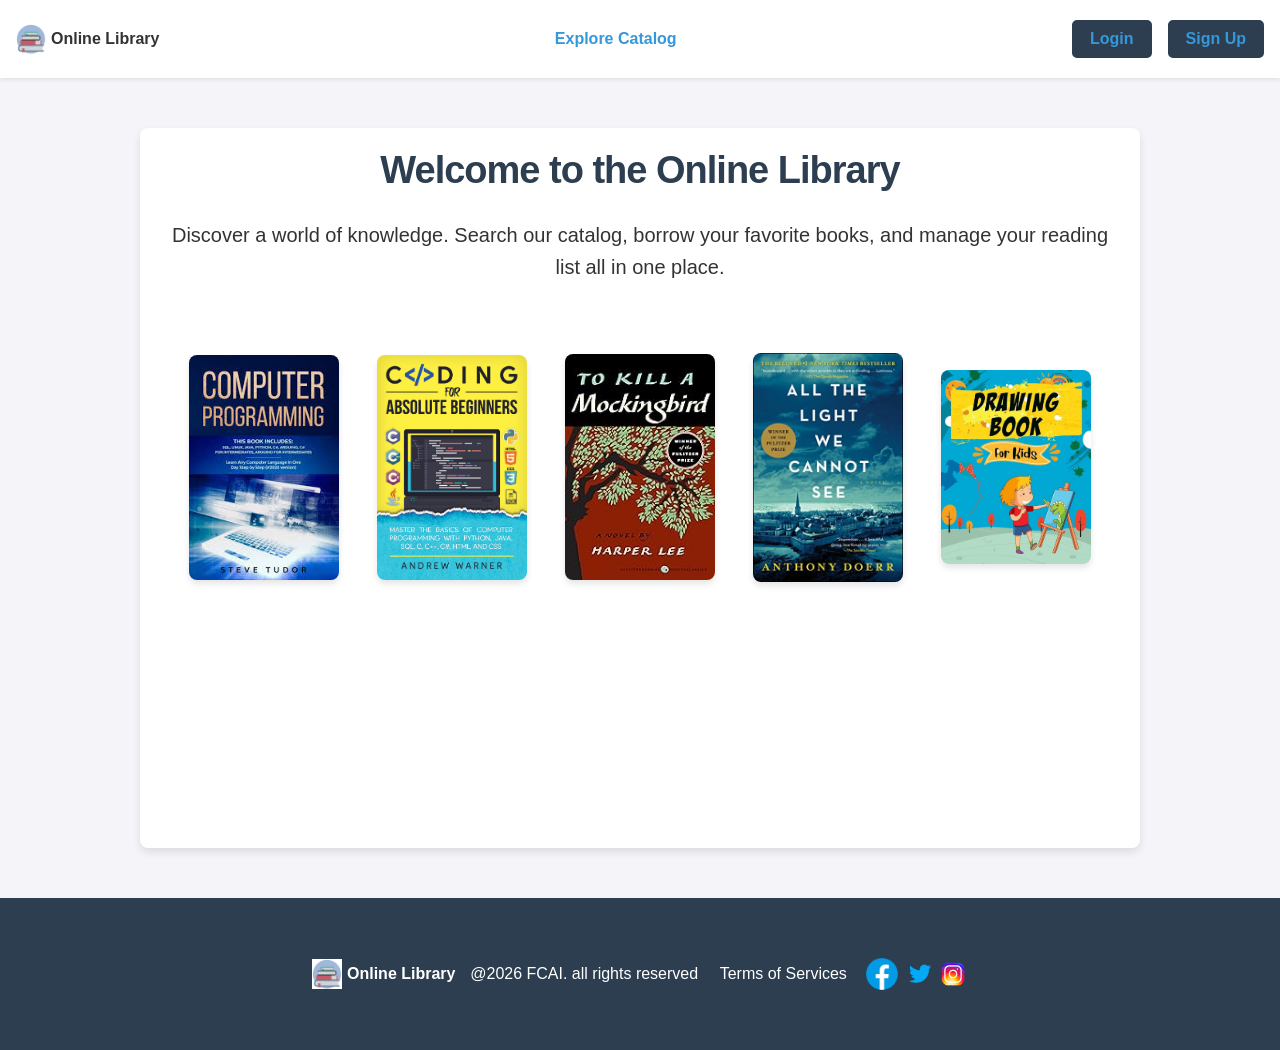
<file: index.html>
<!DOCTYPE html>
<html lang="en">
<head>
    <link rel="stylesheet" href="css/style.css">
    <link rel="stylesheet" href="css/queries.css">
    <link rel="icon" type="image/x-icon" href="images/icon.png">
    <meta charset="UTF-8">
    <title>Online Library - Home</title>
</head>
<body>
    <nav class="navbar">
        <div class="iconName">
            <img src="images/icon.png" alt="icon" width="30px">
            <b>Online Library</b>
        </div>
        <ul class="pageOptions" id="navLinks">
            <!-- Dynamically injected links based on role -->
        </ul>
        <div id="beforeAuth" class="logContainer hidden">
            <a href="pages/login.html" class="navbarBtns">Login</a>
            <a href="pages/signup.html" class="navbarBtns">Sign Up</a>
        </div>

        <div id="afterAuth" class="logContainer hidden">
            <span id="userGreeting" style="margin-right: 15px;"></span>
            <button id="logOutBtn" class="navbarBtns">Log Out</button>
        </div>
    </nav>

    <main class="container" id="homeContainer">
        <div class="homeWelcome">
            <h1>Welcome to the Online Library</h1>
            <p class="headerText">Discover a world of knowledge. Search our catalog, borrow your favorite books, and manage your reading list all in one place.</p>
        </div>
        <div class="cards">
            <a href="pages/search_books.html">
                <img src="images/img1.jpg" alt="programming book" class="img">
            </a>
            <a href="pages/search_books.html">
                <img src="images/img2.jpg" alt="coding book" class="img">
            </a>
            <a href="pages/search_books.html">
                <img src="images/img3.jpg" alt="literature book" class="img">
            </a>
            <a href="pages/search_books.html">
                <img src="images/img4.jpg" alt="literature book" class="img">
            </a>
            <a href="pages/search_books.html">
                <img src="images/img5.jpg" alt="kids coloring book" class="img">
            </a>

        </div>
    </main>
    <footer>
        <div class="footer">
            <div class="iconName">
                <img src="images/icon.png" alt="icon" width="30px">
                <b>Online Library</b>
            </div>
            <p>@2026 FCAI. all rights reserved </p>
            <p>Terms of Services</p>
            <div class="socialMediaIcons">
                <img src="images/facebook.png" alt="Facebook icon" width="40px">
                <img src="images/twitter.png" alt="Twitter icon" width="30px">
                <img src="images/instagram.png" alt="Instagram icon" width="30px">
            </div>
        </div>

    </footer>
    <script src="js/main.js"></script>
</body>
</html>
</file>
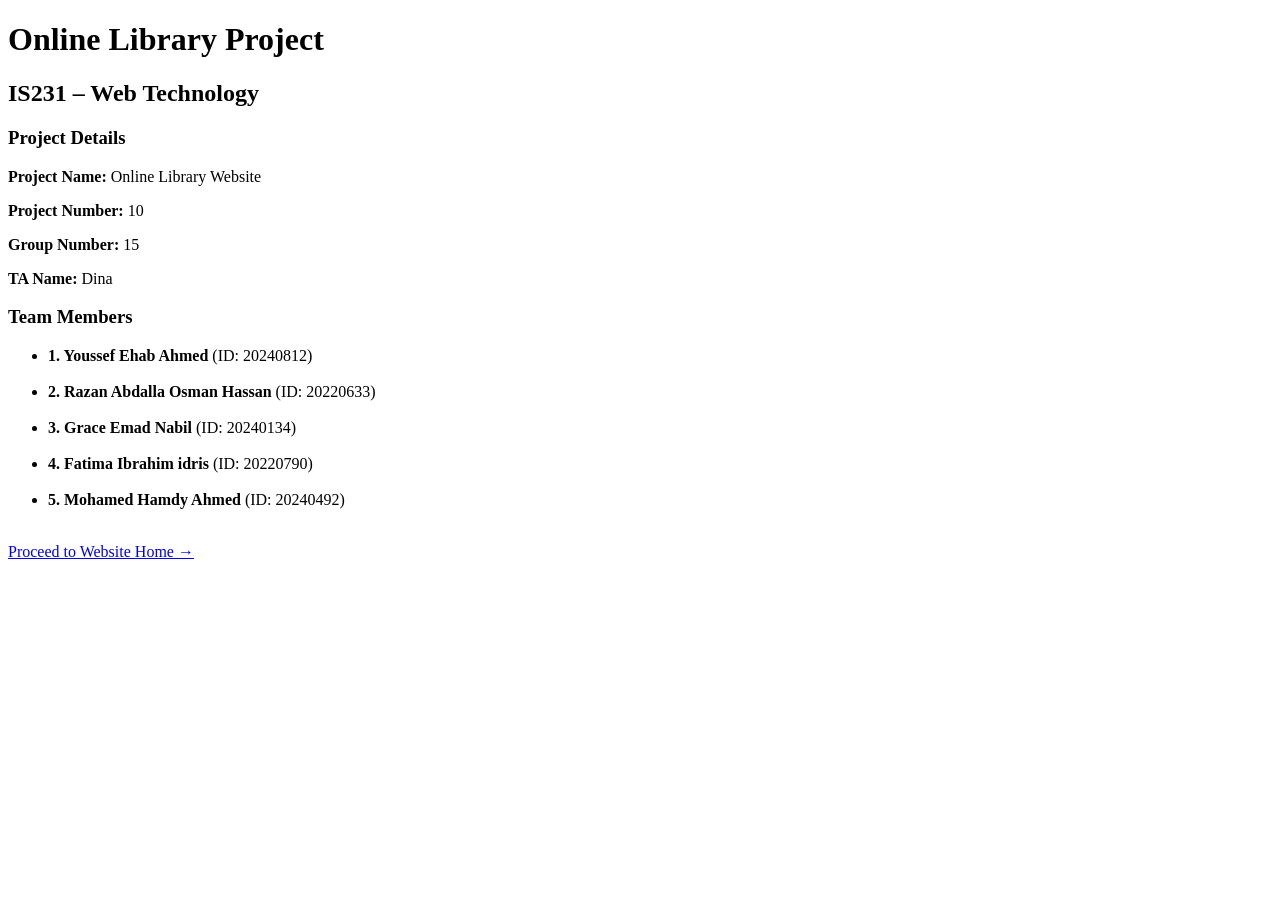
<file: cover_page.html>
<!DOCTYPE html>
<html lang="en">
<head>
    <meta charset="UTF-8">
    <title>Cover Page - Online Library</title>
</head>
<body>
    <main class="container">
        <h1>Online Library Project</h1>
        <h2>IS231 – Web Technology</h2>
        
        <section>
            <h3>Project Details</h3>
            <p><strong>Project Name:</strong> Online Library Website</p>
            <p><strong>Project Number:</strong> 10</p>
            <p><strong>Group Number:</strong> 15</p>
            <p><strong>TA Name:</strong> Dina</p>
        </section>

        <section>
            <h3>Team Members</h3>
            <ul>
                <li><strong>1. Youssef Ehab Ahmed</strong> (ID: 20240812)</li>
                <br>
                <li><strong>2. Razan Abdalla Osman Hassan</strong> (ID: 20220633)</li>
                <br>
                <li><strong>3. Grace Emad Nabil</strong> (ID: 20240134)</li>
                <br>
                <li><strong>4. Fatima Ibrahim idris</strong> (ID: 20220790)</li>
                <br>
                <li><strong>5. Mohamed Hamdy Ahmed</strong> (ID: 20240492)</li>
            </ul>
        </section>

        <section>
            <br>
            <a href="index.html">Proceed to Website Home →</a>
        </section>
    </main>
</body>
</html>
</file>
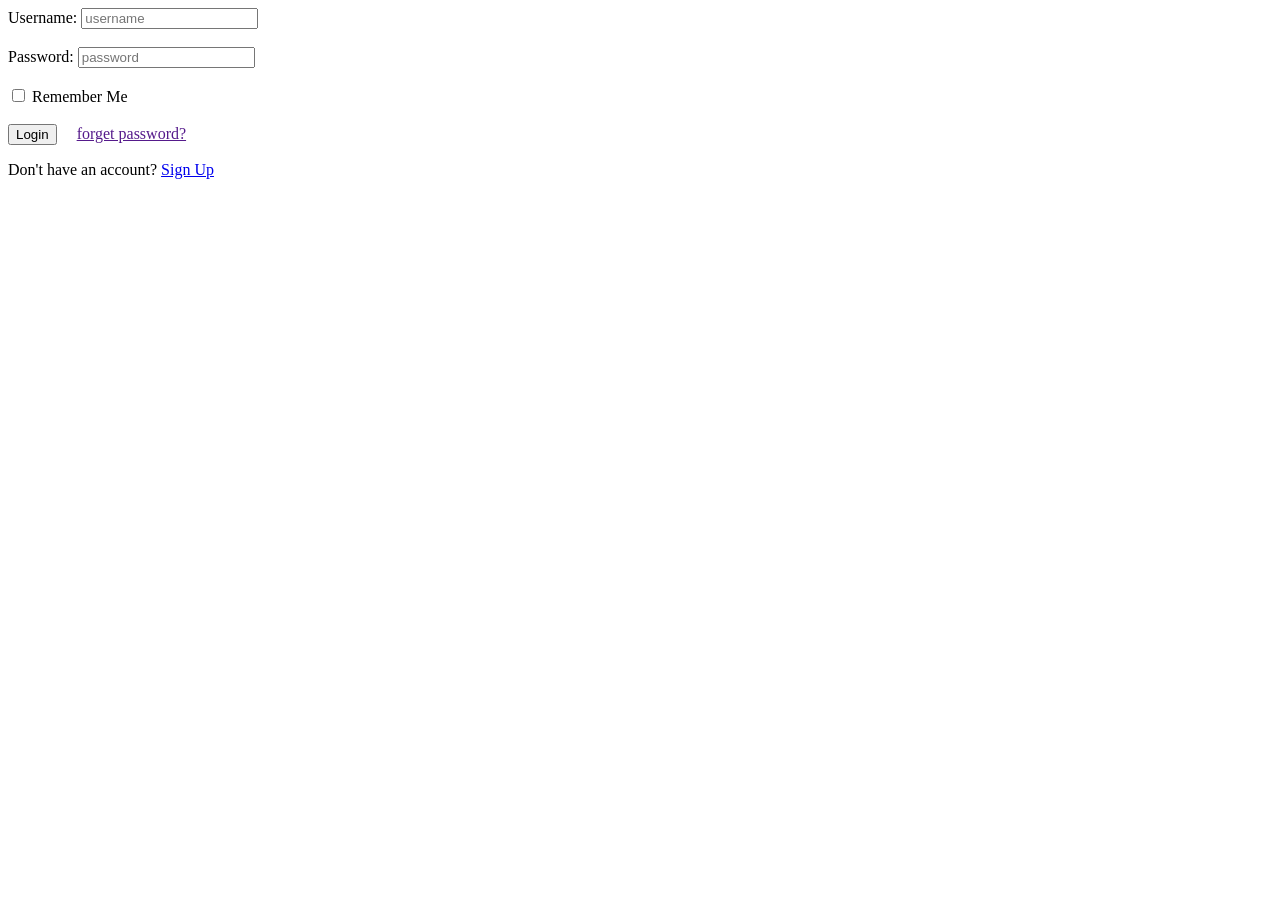
<file: login.html>
<!DOCTYPE html>
<html lang="en">
<head>
    <meta charset="UTF-8">
    <title>Log In</title>
</head>
<body>
    <main>
        <form>
            <label for="username">Username: </label>
            <input type="text" id="username" name="username" placeholder="username"><br><br>
            <label for="password">Password: </label>
            <input type="text" id="password" name="password" placeholder="password">
            <br><br>
            <input type="checkbox" id="remember" name="remember" value="Remember Me">
            <label for="remember">Remember Me</label>
            <br><br>

            <input type="button" value="Login">&emsp;
            <a href="">forget password?</a>

            <p>Don't have an account? <a href="signUp.html">Sign Up</a></p>
        </form>
    </main>

</body>
</html>
</file>
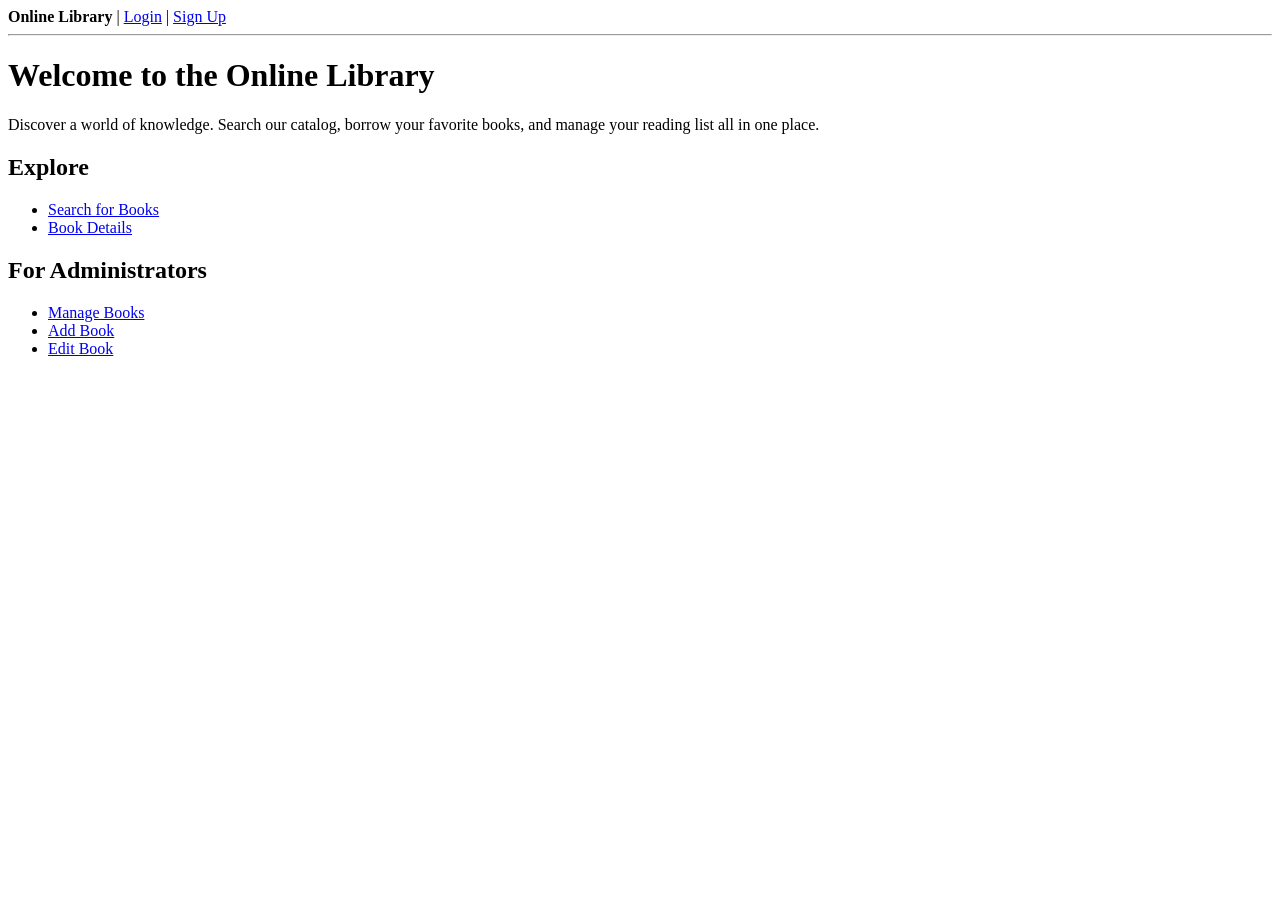
<file: Navigation Admin Phase 1 .html>
<!DOCTYPE html>
<html lang="en">
<head>
    <meta charset="UTF-8">
    <title>Online Library - Home</title>
</head>
<body>
    <nav class="navbar">
        <b>Online Library</b> | 
        <a href="pages/login.html">Login</a> | 
        <a href="pages/signup.html">Sign Up</a>
    </nav>
    <hr>

    <main class="container">
        <h1>Welcome to the Online Library</h1>
        <p>Discover a world of knowledge. Search our catalog, borrow your favorite books, and manage your reading list all in one place.</p>
        
        <section>
            <h2>Explore</h2>
            <ul>
                <li><a href="pages/search_books.html">Search for Books</a></li>
                <li><a href="pages/book_details.html">Book Details</a></li>
            </ul>
        </section>
        
        <section>
            <h2>For Administrators</h2>
            <ul>
                <li><a href="pages/admin_books.html">Manage Books</a></li>
                <li><a href="pages/add_book.html">Add Book</a></li>
                <li><a href="pages/edit_book.html">Edit Book</a></li>
            </ul>
        </section>
    </main>
</body>
</html>
</file>
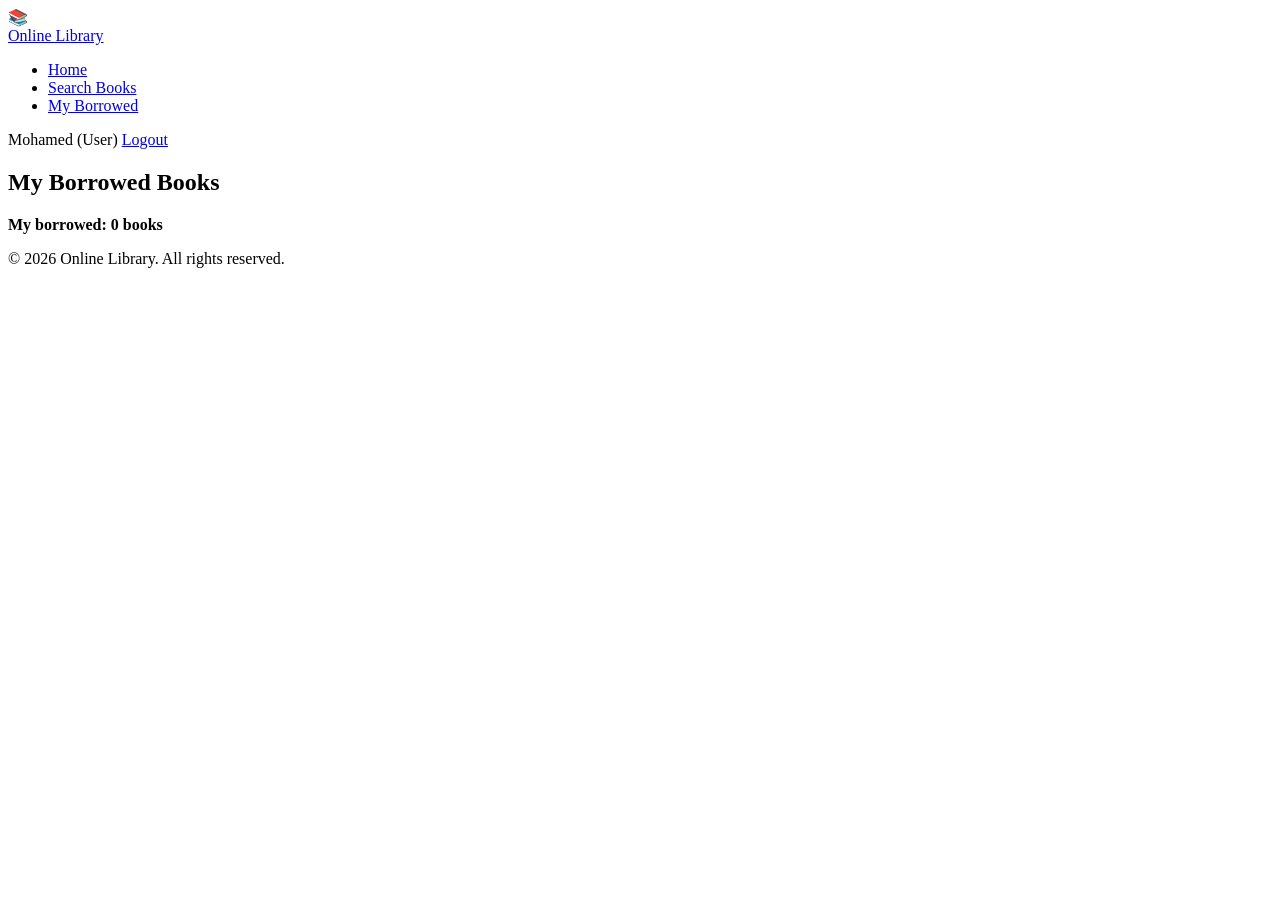
<file: Navigation User Phase 1.html>
<!DOCTYPE html>
<html lang="en">
<head>
    <meta charset="UTF-8">
    <title>My Borrowed Books - Online Library</title>
</head>
<body>
    <nav class="navbar">
        <div class="logo-container">
            <div class="logo-icon">📚</div>
            <div class="logo-text"><a href="#">Online Library</a></div>
        </div>
        <div class="nav-row">
            <ul class="nav-links">
                <li><a href="../index.html">Home</a></li>
                <li><a href="search_books.html">Search Books</a></li>
                <li><a href="user_borrowed.html">My Borrowed</a></li>
            </ul>
            <div class="user-info">
                <span>Mohamed</span>
                <span class="user-badge">(User)</span>
                <a href="login.html" class="logout-btn">Logout</a>
            </div>
        </div>
    </nav>
    
    <main class="container">
        <div class="header">
            <h2>My Borrowed Books</h2>
            <span><b>My borrowed: 0 books</b></span>
        </div>
        
    </main>
    <footer class="footer">
        <p>&copy; 2026 Online Library. All rights reserved.</p>
    </footer>
</body>
</html>
</file>
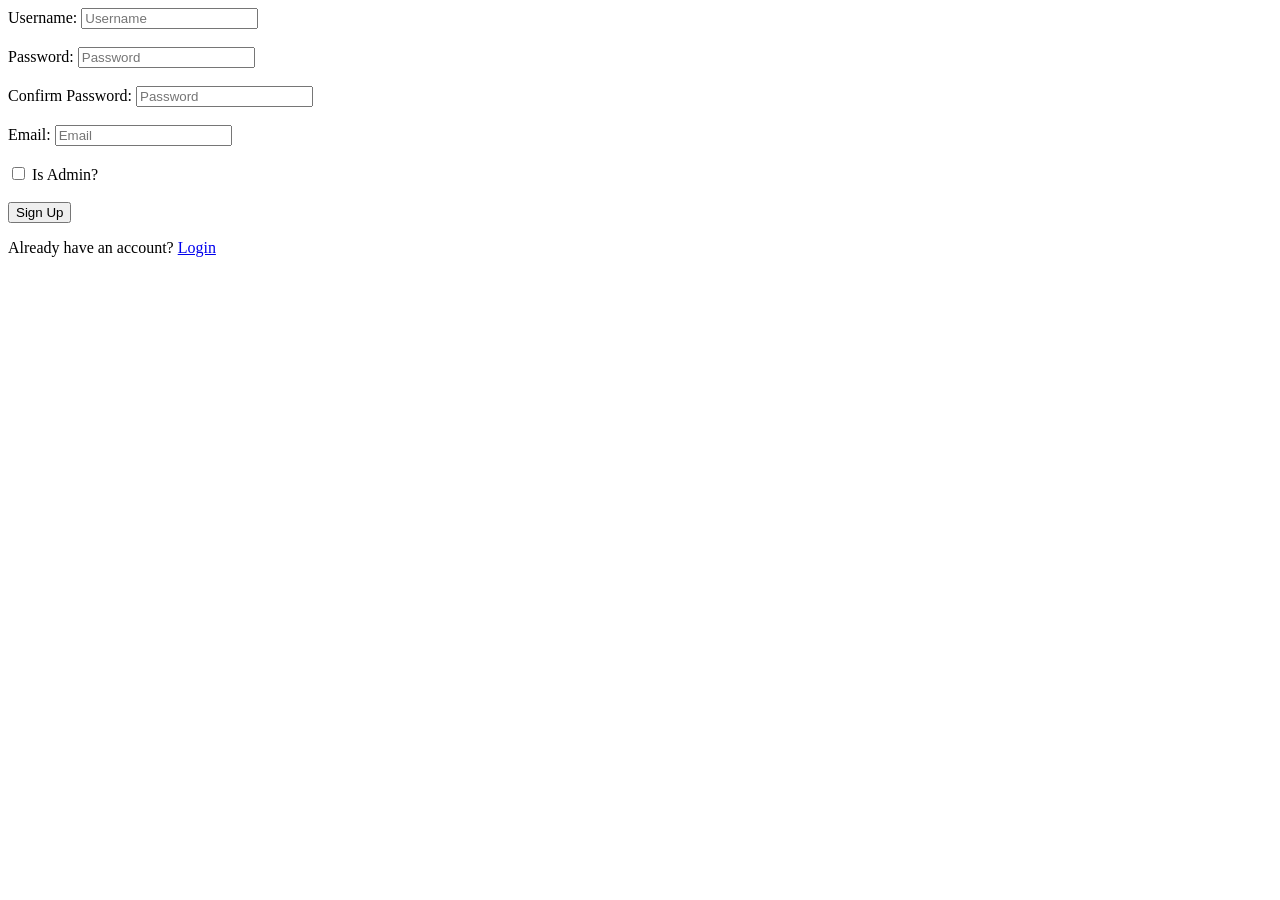
<file: signUp.html>
<!DOCTYPE html>
<html lang="en">
<head>
    <meta charset="UTF-8">
    <title>Sign Up</title>
</head>
<body>
    <main>
        <form>
            <label for="username">Username: </label>
            <input type="text" id="username" name="username" placeholder="Username"><br><br>
            <label for="password">Password: </label>
            <input type="text" id="password" name="password" placeholder="Password">
            <br><br>
            <label for="confPass">Confirm Password: </label>
            <input type="text" id="confPass" name="confPass" placeholder="Password">
            <br><br>
            <label for="email">Email: </label>
            <input type="email" id="email" name="email" placeholder="Email">
            <br><br>

            <input type="checkbox" id="isAdmin" name="isAdmin">
            <label for="isAdmin">Is Admin?</label>

            <br><br>
            <input type="button" value="Sign Up">
            <p>Already have an account? <a href="logIn.html">Login</a></p>
        </form>
    </main>

</body>
</html>
</file>
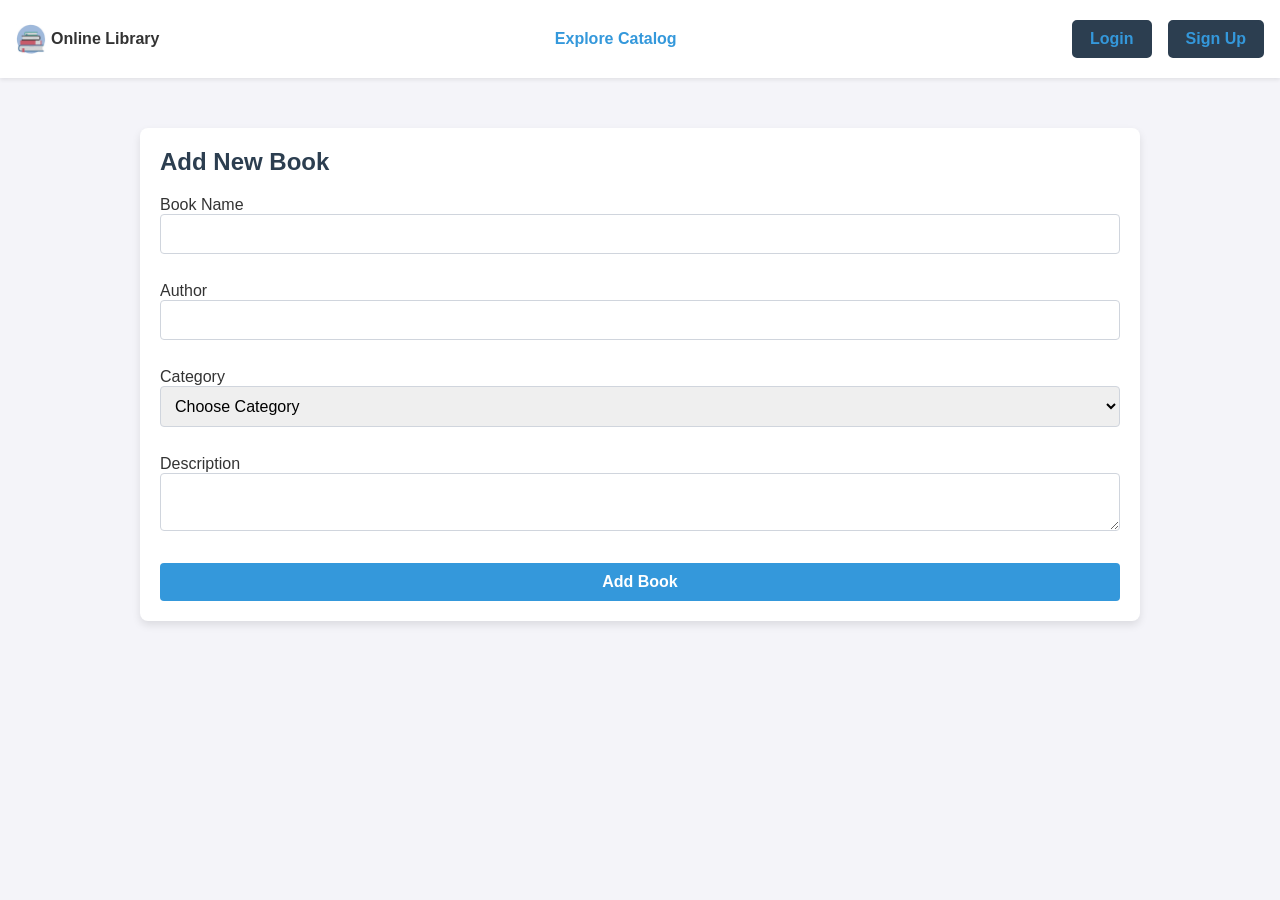
<file: pages/add_book.html>
<!DOCTYPE html>
<html lang="en">
<head>
    <link rel="stylesheet" href="../css/style.css">
    <link rel="stylesheet" href="../css/queries.css">
    <link rel="icon" type="image/x-icon" href="../images/icon.png">
    <meta charset="UTF-8">
    <title>Add Book</title>
</head>

<body>
    <nav class="navbar">
        <div class="iconName">
            <img src="../images/icon.png" alt="icon" width="30px">
            <b><a href="../index.html" style="color: inherit; text-decoration: none;">Online Library</a></b>
        </div>
        <ul class="pageOptions" id="navLinks"></ul>
        <div id="beforeAuth" class="logContainer hidden">
            <a href="login.html" class="navbarBtns">Login</a>
            <a href="signup.html" class="navbarBtns">Sign Up</a>
        </div>
        <div id="afterAuth" class="logContainer hidden">
            <span id="userGreeting" style="margin-right: 15px;"></span>
            <button id="logOutBtn" class="navbarBtns">Log Out</button>
        </div>
    </nav>

    <main class="container">
        <section class="form-container">
            <h2>Add New Book</h2>
            <form id="addBookForm">
                <label>Book Name</label><br>
                <input type="text" name="bookName" class="formInput" required><br><br>

                <label>Author</label><br>
                <input type="text" name="author" class="formInput" required><br><br>

                <label>Category</label><br>
                <select name="category" class="formInput" required>
                    <option value="">Choose Category</option>
                    <option>Fiction</option>
                    <option>Science</option>
                    <option>History</option>
                    <option>Technology</option>
                </select><br><br>

                <label>Description</label><br>
                <textarea name="description" class="formInput" required></textarea><br><br>

                <button type="submit" class="btn">Add Book</button>
            </form>
        </section>
    </main>

    <script src="../js/admin.js"></script>
    <script src="../js/main.js"></script>
</body>
</html>
</file>
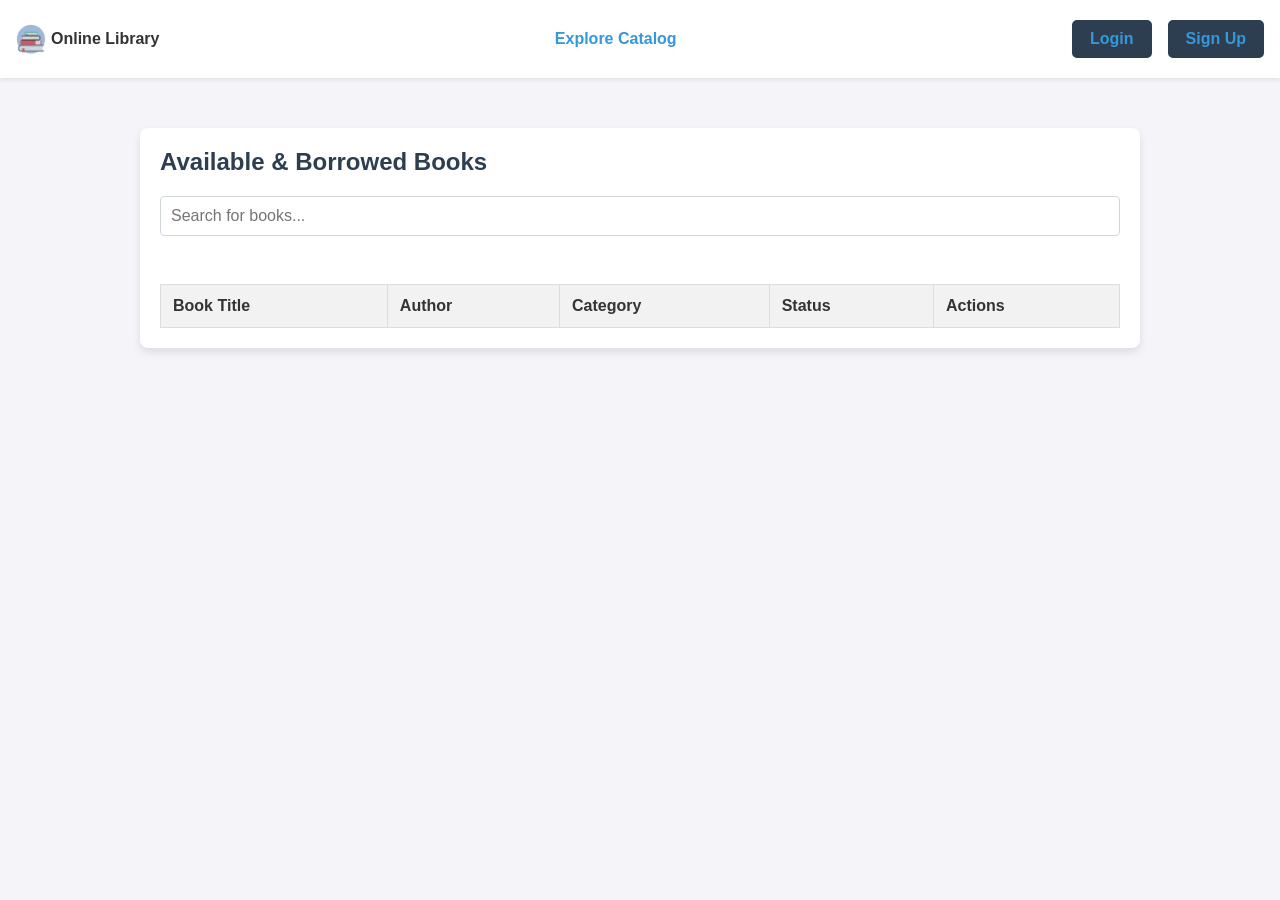
<file: pages/admin_books.html>
<!DOCTYPE html>
<html lang="en">
<head>
    <link rel="stylesheet" href="../css/style.css">
    <link rel="stylesheet" href="../css/queries.css">
    <link rel="icon" type="image/x-icon" href="../images/icon.png">
    <meta charset="UTF-8">
    <title>Admin - Complete Book List</title>
</head>
<body>
    <nav class="navbar">
        <div class="iconName">
            <img src="../images/icon.png" alt="icon" width="30px">
            <b><a href="../index.html" style="color: inherit; text-decoration: none;">Online Library</a></b>
        </div>
        <ul class="pageOptions" id="navLinks"></ul>
        <div id="beforeAuth" class="logContainer hidden">
            <a href="login.html" class="navbarBtns">Login</a>
            <a href="signup.html" class="navbarBtns">Sign Up</a>
        </div>
        <div id="afterAuth" class="logContainer hidden">
            <span id="userGreeting" style="margin-right: 15px;"></span>
            <button id="logOutBtn" class="navbarBtns">Log Out</button>
        </div>
    </nav>
    <main class="container">
        <h2>Available & Borrowed Books</h2>
        
        <input type="text" id="searchInput" placeholder="Search for books...">
        <br><br>

        <table>
            <thead>
                <tr>
                    <th>Book Title</th>
                    <th>Author</th>
                    <th>Category</th>
                    <th>Status</th>
                    <th>Actions</th>
                </tr>
            </thead>
            <tbody id="tableBody">
                </tbody>
        </table>
    </main>
    
    <script src="../js/admin.js"></script>
    <script src="../js/main.js"></script>
</body>
</html>
</file>
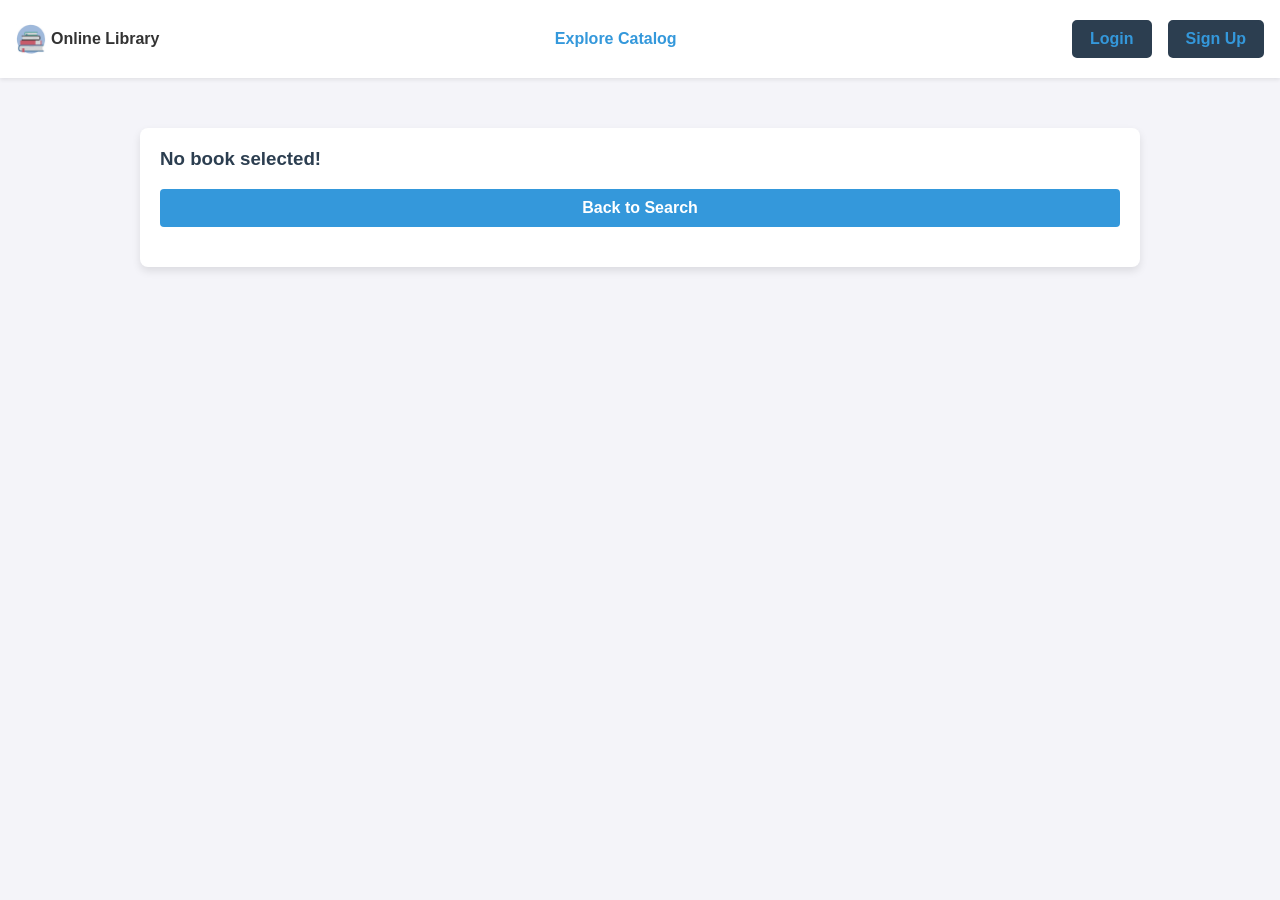
<file: pages/book_details.html>
<!DOCTYPE html>
<html lang="en">

<head>
    <link rel="stylesheet" href="../css/style.css">
    <link rel="stylesheet" href="../css/queries.css">
    <link rel="icon" type="image/x-icon" href="../images/icon.png">
    <meta charset="utf-8">
    <title>Book Details</title>
</head>

<body>

    <nav class="navbar">
        <div class="iconName">
            <img src="../images/icon.png" alt="icon" width="30px">
            <b><a href="../index.html" style="color: inherit; text-decoration: none;">Online Library</a></b>
        </div>
        <ul class="pageOptions" id="navLinks"></ul>
        <div id="beforeAuth" class="logContainer hidden">
            <a href="login.html" class="navbarBtns">Login</a>
            <a href="signup.html" class="navbarBtns">Sign Up</a>
        </div>
        <div id="afterAuth" class="logContainer hidden">
            <span id="userGreeting" style="margin-right: 15px;"></span>
            <button id="logOutBtn" class="navbarBtns">Log Out</button>
        </div>
    </nav>

    <main class="container">
        <div id="book-details-container"></div>
        <div id="borrow-section" style="margin-top: 20px;"></div>
    </main>

    <script src="../js/user.js"></script>
    <script src="../js/main.js"></script>
</body>

</html>
</file>
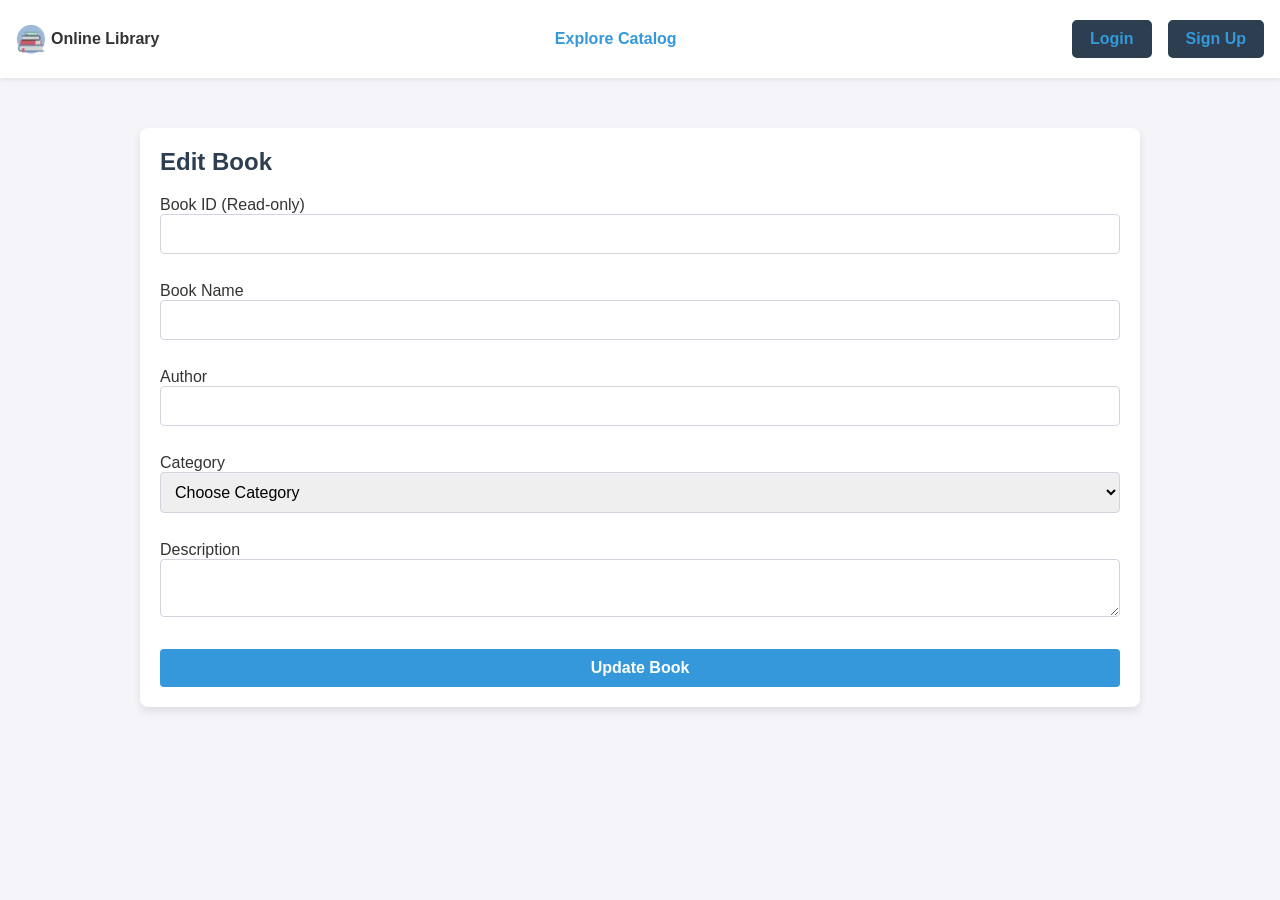
<file: pages/edit_book.html>
<!DOCTYPE html>
<html lang="en">
<head>
    <link rel="stylesheet" href="../css/style.css">
    <link rel="stylesheet" href="../css/queries.css">
    <link rel="icon" type="image/x-icon" href="../images/icon.png">
    <meta charset="UTF-8">
    <title>Edit Book</title>
</head>

<body>
    <nav class="navbar">
        <div class="iconName">
            <img src="../images/icon.png" alt="icon" width="30px">
            <b><a href="../index.html" style="color: inherit; text-decoration: none;">Online Library</a></b>
        </div>
        <ul class="pageOptions" id="navLinks"></ul>
        <div id="beforeAuth" class="logContainer hidden">
            <a href="login.html" class="navbarBtns">Login</a>
            <a href="signup.html" class="navbarBtns">Sign Up</a>
        </div>
        <div id="afterAuth" class="logContainer hidden">
            <span id="userGreeting" style="margin-right: 15px;"></span>
            <button id="logOutBtn" class="navbarBtns">Log Out</button>
        </div>
    </nav>

    <main class="container">
        <section class="form-container">
            <h2>Edit Book</h2>
            <form id="editBookForm">
                <label for="bookID">Book ID (Read-only)</label><br>
                <input type="text" id="bookID" name="bookID" class="formInput" readonly><br><br>

                <label for="title">Book Name</label><br>
                <input type="text" id="title" name="bookName" class="formInput" required><br><br>

                <label for="author">Author</label><br>
                <input type="text" id="author" name="author" class="formInput" required><br><br>

                <label>Category</label><br>
                <select id="category" name="category" class="formInput" required>
                    <option value="">Choose Category</option>
                    <option>Fiction</option>
                    <option>Science</option>
                    <option>History</option>
                    <option>Technology</option>
                </select><br><br>

                <label>Description</label><br>
                <textarea name="description" class="formInput" required></textarea><br><br>

                <button type="submit" class="btn">Update Book</button>
            </form>
        </section>
    </main>

    <script src="../js/admin.js"></script>
    <script src="../js/main.js"></script>
</body>
</html>
</file>
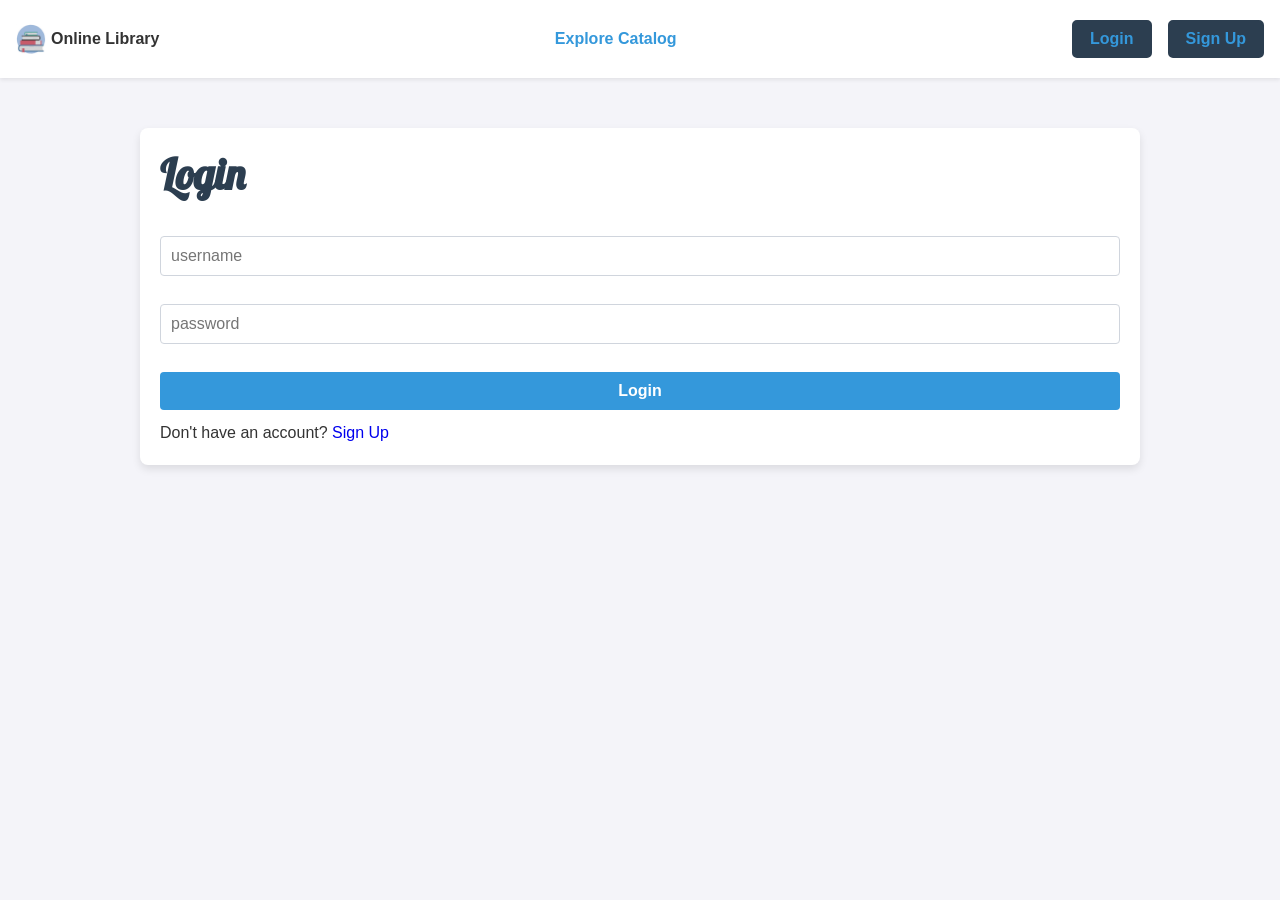
<file: pages/login.html>
<!DOCTYPE html>
<html lang="en">
<head>
    <link rel="preconnect" href="https://fonts.googleapis.com">
    <link rel="preconnect" href="https://fonts.gstatic.com" crossorigin>
    <link href="https://fonts.googleapis.com/css2?family=Lobster&display=swap" rel="stylesheet">
    <link rel="icon" type="image/x-icon" href="../images/icon.png">
    <meta charset="UTF-8">
    <title>Log In</title>
    <link rel="stylesheet" href="../css/style.css">
    <link rel="stylesheet" href="../css/queries.css">
</head>
<body>
    <nav class="navbar">
        <div class="iconName">
            <img src="../images/icon.png" alt="icon" width="30px">
            <b><a href="../index.html" style="color: inherit; text-decoration: none;">Online Library</a></b>
        </div>
        <ul class="pageOptions" id="navLinks"></ul>
        <div id="beforeAuth" class="logContainer hidden">
            <a href="login.html" class="navbarBtns">Login</a>
            <a href="signup.html" class="navbarBtns">Sign Up</a>
        </div>
        <div id="afterAuth" class="logContainer hidden">
            <span id="userGreeting" style="margin-right: 15px;"></span>
            <button id="logOutBtn" class="navbarBtns">Log Out</button>
        </div>
    </nav>
    <main class="container">
        <section class="form-container">
            <h2 class="lobsterFont">Login</h2>
            <form id="loginForm" action="#">
                <input type="text" id="username" name="username" placeholder="username" required class="formInput"><br><br>

                <input type="password" id="password" name="password" placeholder="password" required minlength="6" class="formInput">
                <br><br>
                <p id="loginError" class="errorMessages" style="color: var(--error-color);"></p>

                <input type="submit" value="Login" id="loginSubmit" class="btn">

                <p>Don't have an account? <a href="signup.html">Sign Up</a></p>
            </form>
        </section>
    </main>
    <script src="../js/auth.js"></script>
    <script src="../js/main.js"></script>
</body>
</html>
</file>
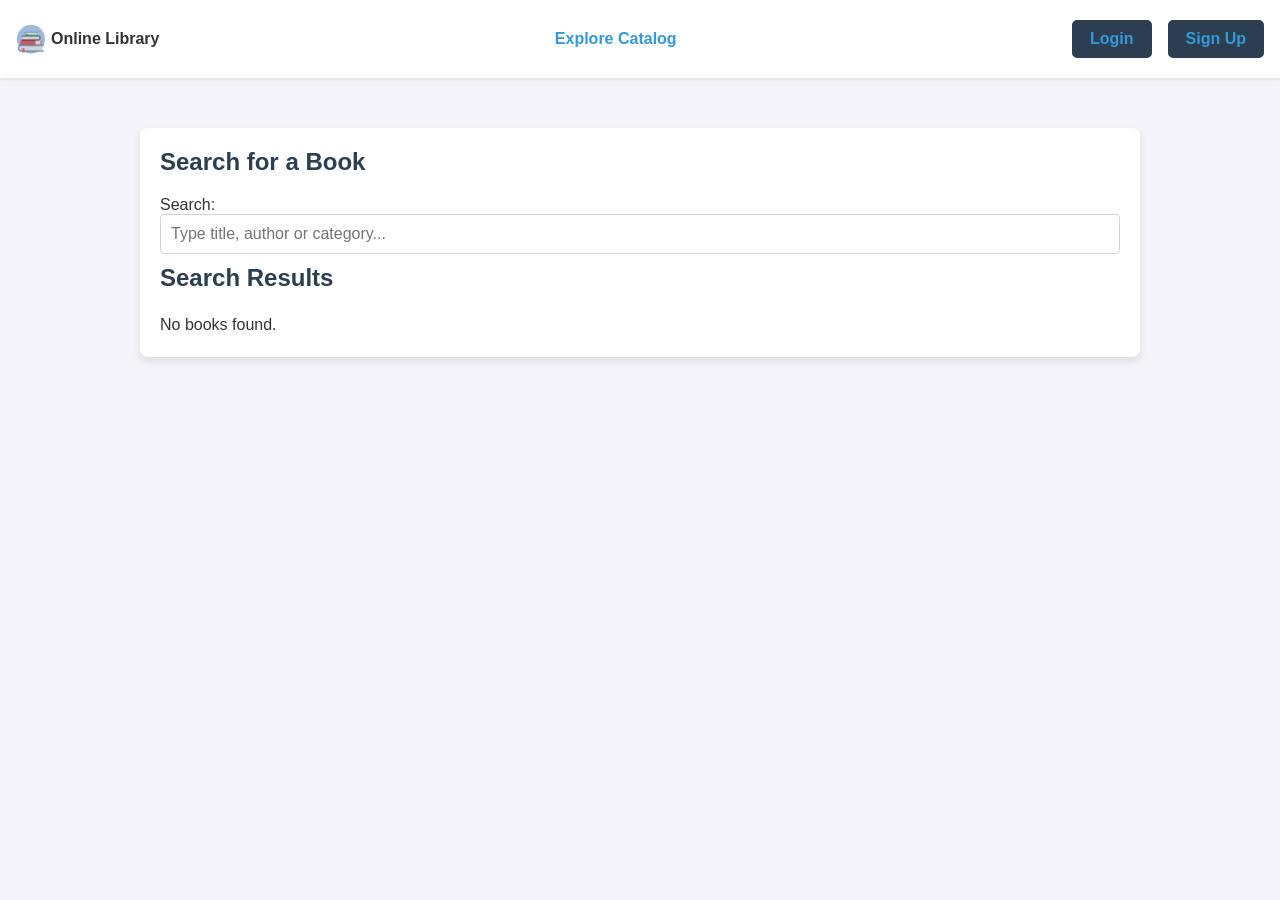
<file: pages/search_books.html>
<!DOCTYPE html>
<html lang="en">
<head>
    <link rel="stylesheet" href="../css/style.css">
    <link rel="stylesheet" href="../css/queries.css">
    <link rel="icon" type="image/x-icon" href="../images/icon.png">
    <meta charset="UTF-8">
    <title>Search Books - Online Library</title>
</head>
<body>
    <nav class="navbar">
        <div class="iconName">
            <img src="../images/icon.png" alt="icon" width="30px">
            <b><a href="../index.html" style="color: inherit; text-decoration: none;">Online Library</a></b>
        </div>
        <ul class="pageOptions" id="navLinks"></ul>
        <div id="beforeAuth" class="logContainer hidden">
            <a href="login.html" class="navbarBtns">Login</a>
            <a href="signup.html" class="navbarBtns">Sign Up</a>
        </div>
        <div id="afterAuth" class="logContainer hidden">
            <span id="userGreeting" style="margin-right: 15px;"></span>
            <button id="logOutBtn" class="navbarBtns">Log Out</button>
        </div>
    </nav>
    <main class="container">
        <section>
            <h2>Search for a Book</h2>
            <label for="searchInput">Search: </label>
            <input type="text" id="searchInput" placeholder="Type title, author or category...">
        </section>

        <section>
            <h2>Search Results</h2>
            <div id="booksContainer"> 
                </div>
        </section>
    </main>
    <script src="../js/user.js"></script>
    <script src="../js/main.js"></script>
</body>
</html>
</file>
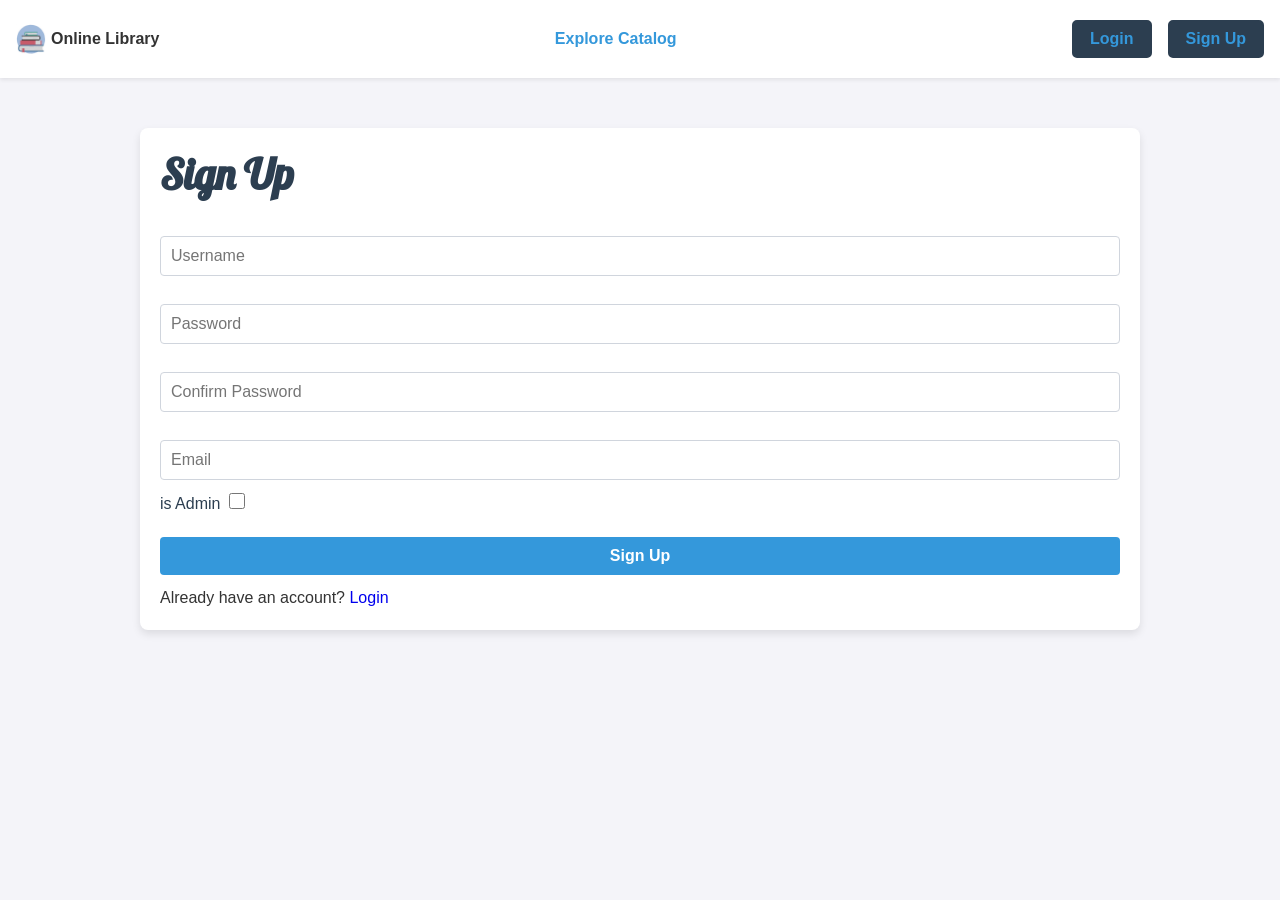
<file: pages/signup.html>
<!DOCTYPE html>
<html lang="en">
<head>
    <link rel="preconnect" href="https://fonts.googleapis.com">
    <link rel="preconnect" href="https://fonts.gstatic.com" crossorigin>
    <link href="https://fonts.googleapis.com/css2?family=Lobster&display=swap" rel="stylesheet">
    <link rel="icon" type="image/x-icon" href="../images/icon.png">
    <meta charset="UTF-8">
    <title>Sign Up</title>
    <link rel="stylesheet" href="../css/style.css">
    <link rel="stylesheet" href="../css/queries.css">
</head>
<body>
    <nav class="navbar">
        <div class="iconName">
            <img src="../images/icon.png" alt="icon" width="30px">
            <b><a href="../index.html" style="color: inherit; text-decoration: none;">Online Library</a></b>
        </div>
        <ul class="pageOptions" id="navLinks"></ul>
        <div id="beforeAuth" class="logContainer hidden">
            <a href="login.html" class="navbarBtns">Login</a>
            <a href="signup.html" class="navbarBtns">Sign Up</a>
        </div>
        <div id="afterAuth" class="logContainer hidden">
            <span id="userGreeting" style="margin-right: 15px;"></span>
            <button id="logOutBtn" class="navbarBtns">Log Out</button>
        </div>
    </nav>
    <main class="container">
        <section class="form-container">
            <div class="headings">
                <h2 class="lobsterFont">Sign Up</h2>
            </div>
            <form action="#" id="signUpForm">
                <input type="text" id="username" name="username" placeholder="Username" required class="formInput"><br><br>

                <input type="password" id="password" name="password" placeholder="Password" required minlength="6" class="formInput">
                <br><br>

                <input type="password" id="confPass" name="confPass" placeholder="Confirm Password" required minlength="6" class="formInput">
                <p id="confPassError" class="errorMessages" style="display:none; color: var(--error-color);"></p>
                <br><br>

                <input type="email" id="email" name="email" placeholder="Email" required class="formInput">
                <p id="emailError" class="errorMessages" style="display:none; color: var(--error-color);"></p>
                <br>

                <div class="checkbox-wrapper">
                    <label for="isAdmin">is Admin</label>
                    <input type="checkbox" id="isAdmin" name="isAdmin">
                </div>
                <br>

                <p id="signUpError" class="errorMessages" style="display:none; color: var(--error-color);"></p>

                <input type="submit" value="Sign Up" id="signUpSubmit" class="btn">
                <p>Already have an account? <a href="login.html">Login</a></p>
            </form>
        </section>
    </main>
    <script src="../js/auth.js"></script>
    <script src="../js/main.js"></script>
</body>
</html>
</file>
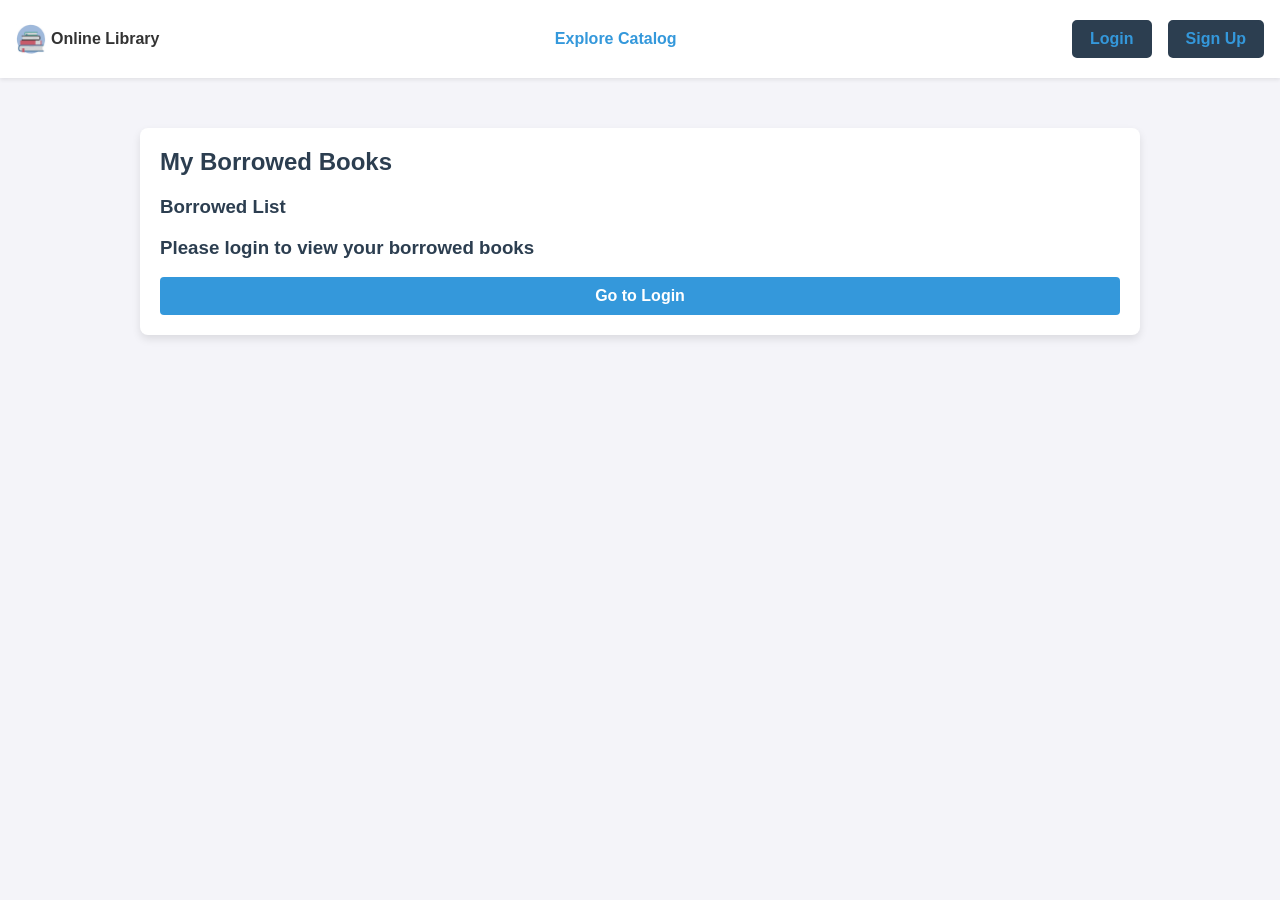
<file: pages/user_borrowed.html>
<!DOCTYPE html>
<html lang="en">
<head>
    <link rel="stylesheet" href="../css/style.css">
    <link rel="stylesheet" href="../css/queries.css">
    <link rel="icon" type="image/x-icon" href="../images/icon.png">
    <meta charset="UTF-8">
    <title>My Borrowed Books</title>
</head>
<body>
    <nav class="navbar">
        <div class="iconName">
            <img src="../images/icon.png" alt="icon" width="30px">
            <b><a href="../index.html" style="color: inherit; text-decoration: none;">Online Library</a></b>
        </div>
        <ul class="pageOptions" id="navLinks"></ul>
        <div id="beforeAuth" class="logContainer hidden">
            <a href="login.html" class="navbarBtns">Login</a>
            <a href="signup.html" class="navbarBtns">Sign Up</a>
        </div>
        <div id="afterAuth" class="logContainer hidden">
            <span id="userGreeting" style="margin-right: 15px;"></span>
            <button id="logOutBtn" class="navbarBtns">Log Out</button>
        </div>
    </nav>
    <main class="container">
        <h2>My Borrowed Books</h2>
        <section>
            <h3>Borrowed List</h3>
            <div id="borrowed-list-container"></div>
        </section>
    </main>
    <script src="../js/user.js"></script>
    <script src="../js/main.js"></script>
</body>
</html>
</file>
<file: css/style.css>
:root {
    --primary-color: #2c3e50;
    --secondary-color: #3498db;
    --background-color: #f4f4f9;
    --text-color: #333333;
    --error-color: #e74c3c;
    --font-family: Arial, sans-serif;
}

* {
    box-sizing: border-box;
}

body {
    font-family: var(--font-family), sans-serif;
    background-color: var(--background-color);
    color: var(--text-color);
    margin: 0;
    padding: 0;
}

a {
    text-decoration: none;
}

ul {
    list-style-type: none;
    padding: 0;
    margin: 0;
}

h1 {
    font-size: 38px;
    letter-spacing: -1px;
    line-height: 1.2;
}

p {
    margin: 0 auto;
    line-height: 1.6;
}

.headerText {
    font-size: 20px;
}

.container {
    max-width: 1000px;
    margin: 0 auto 50px;
    padding: 20px;
    background: white;
    border-radius: 8px;
    box-sizing: border-box;
    box-shadow: 0 4px 8px rgba(0, 0, 0, 0.1);
}

#homeContainer {
    min-height: 80vh;
}

.navbar {
    display: flex;
    align-items: center;
    justify-content: space-between;
    gap: 10px;
    padding: 20px 16px;
    background: white;
    box-shadow: 0 2px 4px rgba(0, 0, 0, 0.08);
    margin-bottom: 50px;
}

.navbar a {
    color: var(--secondary-color);
    font-weight: 600;
}

.navbar a:visited {
    color: var(--secondary-color);
}

.navbar a:hover {
    color: var(--primary-color);
}

.nav-container {
    justify-content: space-between;
    align-items: center;
}

.hidden {
    display: none !important;
}

.brand {
    font-weight: 700;
    color: var(--primary-color);
    margin-right: 8px;
}

.btn {
    background-color: var(--secondary-color);
    color: white;
    padding: 10px 15px;
    border: none;
    border-radius: 4px;
    cursor: pointer;
    font-weight: 600;
    box-sizing: border-box;
    width: 100%
}

.btn:hover {
    background-color: var(--primary-color);
}

.form-group {
    margin-bottom: 12px;
    display: flex;
    flex-direction: column;
    gap: 6px;
}

input,
select,
textarea,
button {
    font: inherit;
    width: 100%
}

input,
select,
textarea {
    padding: 10px;
    border: 1px solid #d0d5dd;
    border-radius: 4px;
    width: 100%;
    margin-bottom: 10px;
}

.error {
    color: var(--error-color);
    font-size: 0.9rem;
}

article {
    padding: 12px;
    border: 1px solid #e0e0e0;
    border-radius: 6px;
    margin-bottom: 10px;
    background: #ffffff;
}

.book-card {
    transition: box-shadow 0.3s ease, transform 0.3s ease;
}

.book-card:hover {
    box-shadow: 0 4px 12px rgba(0, 0, 0, 0.08);
    transform: translateY(-2px);
}

h1,
h2,
h3,
h4 {
    color: var(--primary-color);
    margin-top: 0;
}

.pageOptions {
    display: flex;
    gap: 2rem;
}

.navbarBtns {
    text-decoration: none;
    background-color: var(--primary-color);
    color: #fff;
    padding: 0.5rem 1rem;
    border: 2px solid var(--primary-color);
    border-radius: 5px;
    transition: 0.5s;
    cursor: pointer;
}

.navbarBtns a {
    color: #fff !important;
}

.navbarBtns:hover {
    background-color: var(--secondary-color);
}

.logContainer {
    display: flex;
    gap: 1rem;
    align-items: center;
}

table {
    width: 100%;
    border-collapse: collapse;
    margin-top: 20px;
}

table, th, td {
    border: 1px solid #ddd;
}

th, td {
    padding: 12px;
    text-align: left;
}
th {
    background-color: #f2f2f2;
}

.formContainer {
    min-width: 450px;
    display: flex;
    flex-direction: column;
    justify-content: center;
    align-items: center;
    position: absolute;
    transform: translate(50%, 10%);
    right: 50%;
    top: 5%;
    border: 2px solid var(--primary-color);
    border-radius: 10%;
    padding: 5rem;
}
.formContainer a {
    color: var(--secondary-color);
}
.formContainer a:hover {
    color: var(--primary-color);
}

.checkBox-wrapper {
    display: flex;
    align-items: center;
    justify-content: center;
    gap: 10px;
    margin: 15px 0;
}

.checkbox-wrapper input[type="checkbox"] {
    width: 16px;
    height: 16px;
    cursor: pointer;
    accent-color: var(--secondary-color); /* Blue color */
}

.checkbox-wrapper label {
    cursor: pointer;
    font-size: 16px;
    color: var(--primary-color);
    user-select: none;
}

.lobsterFont {
    font-family: "Lobster", sans-serif;
    font-size: 42px;
}

.errorMessages {
    color: #e74c3c;
}

.homeWelcome {
    margin-bottom: 50px;
    text-align: center;
}

.cards {
    display: flex;
    justify-content: space-around;
    align-items: center;
    gap: 20px;
    padding: 20px;
    margin-bottom: 20px;
}

.img {
     max-width: 150px;
     height: auto;
     border-radius: 8px;
     box-shadow: 0 4px 6px rgba(0, 0, 0, 0.1);
     cursor: pointer;
     transition: transform 0.3s ease, box-shadow 0.3s ease;
 }

.img:hover{
    transform: scale(1.1);
    box-shadow: 0 8px 12px rgba(0, 0, 0, 0.2);
    z-index: 10;
}

.iconName{
    display: flex;
    align-items: center;
    gap: 5px;

}

.socialMediaIcons {
    display: flex;
    align-items: center;
    gap: 0.2rem;
}

footer {
    width: 100%;
    background-color: var(--primary-color);
    color: #fff;
    text-align: center;
}
.footer {
    position: relative;
    margin: 0 16rem;
    display: flex;
    gap: 0.5rem;
    padding: 3.5rem;
    align-items: center;
}
</file>
<file: css/queries.css>
/* Fixed responsive design to prevent microscopic text and broken layouts */

@media (max-width: 72rem) {
    .cards {
        flex-wrap: wrap; /* Allow image cards to wrap naturally */
    }
    .footer {
        margin: 0 auto;
        gap: 2rem;
        flex-wrap: wrap;
        padding: 2rem;
    }
}

@media (max-width: 51rem) {
    .navbar {
        flex-direction: column; /* Stack the navbar items on smaller screens */
        gap: 15px;
    }
    .cards {
        flex-wrap: wrap;
        justify-content: center;
    }

}

@media (max-width: 43rem) {
    .img {
        width: 120px; /* Shrink images gracefully for mobile */
    }
    .container {
        margin: 10px;
        padding: 15px;
    }
    .pageOptions {
        flex-wrap: wrap;
        justify-content: center;
        gap: 15px;
    }

}

@media (max-width: 34rem) {
    .img {
        width: 100px;
    }
    .logContainer {
        flex-direction: column;
        width: 100%;
    }
    .logContainer .navbarBtns {
        width: 100%;
        text-align: center;
        display: block;
        box-sizing: border-box;
    }
}
</file>
